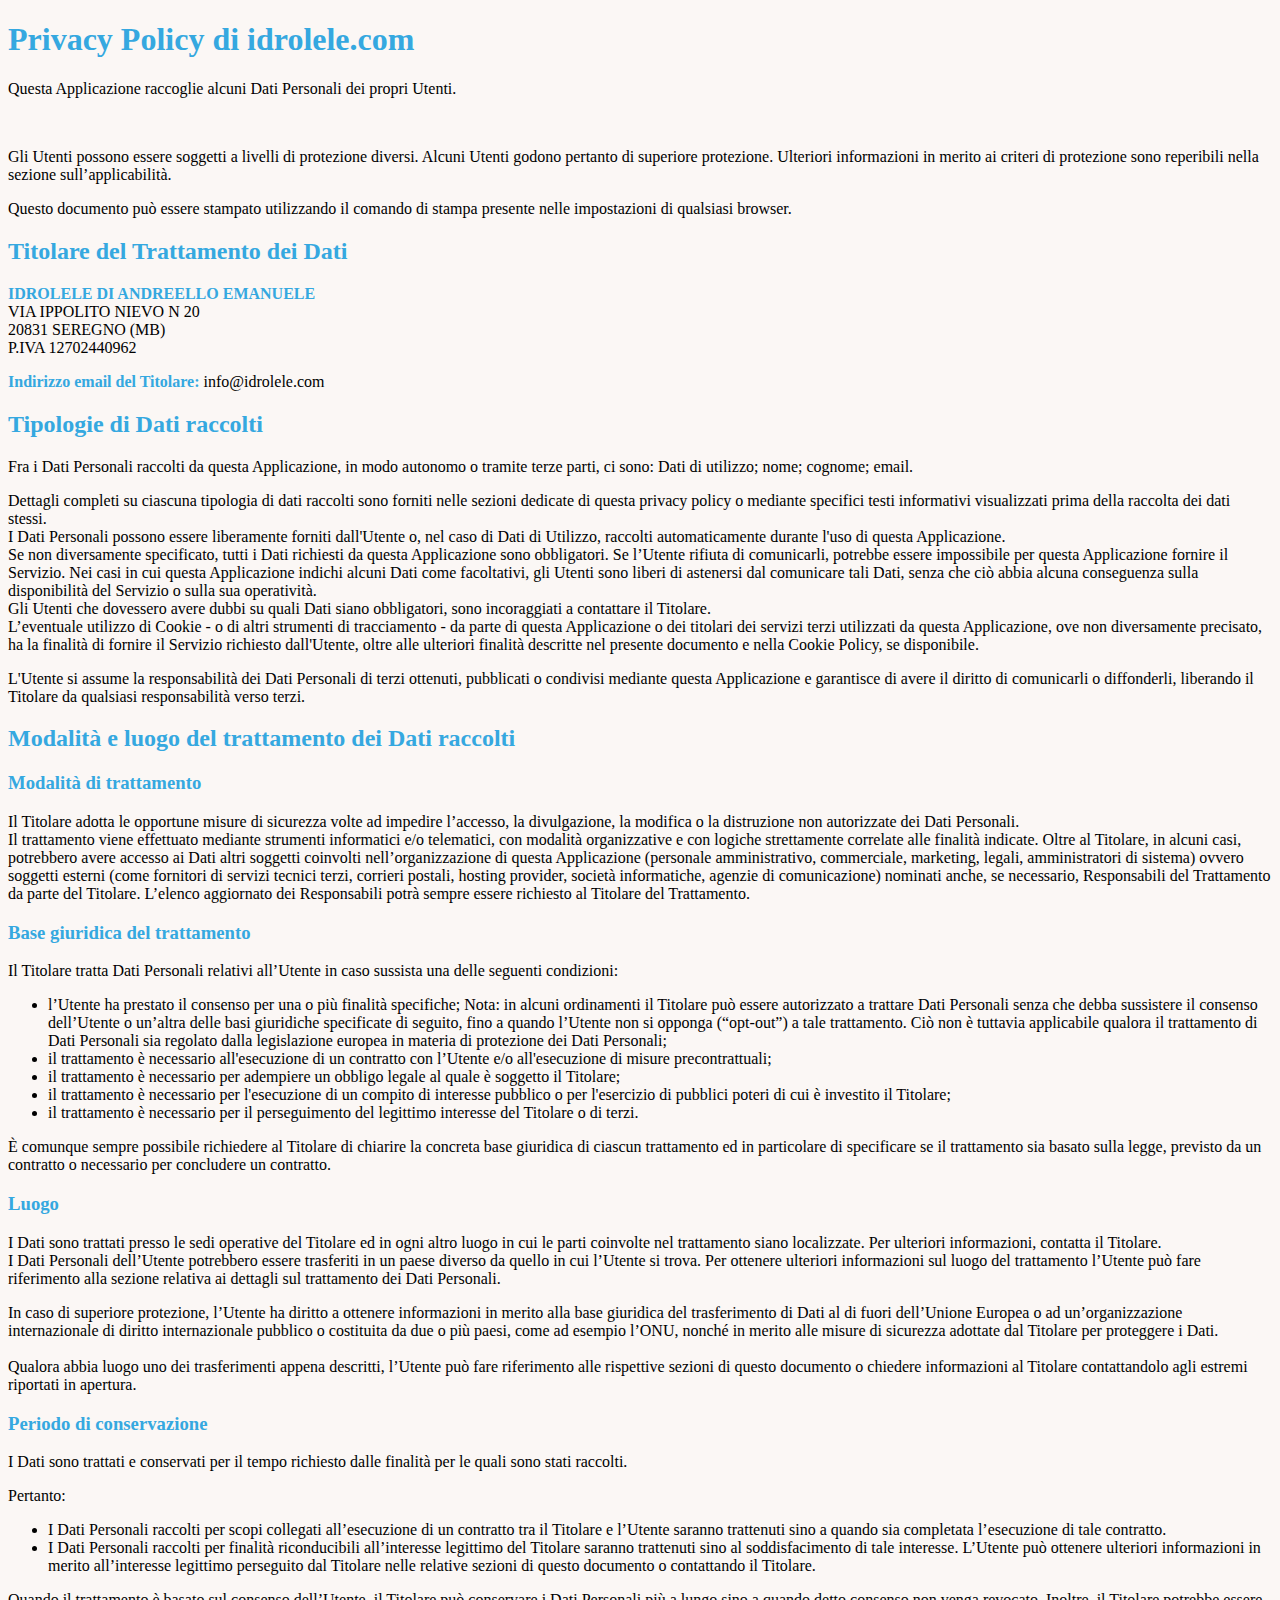
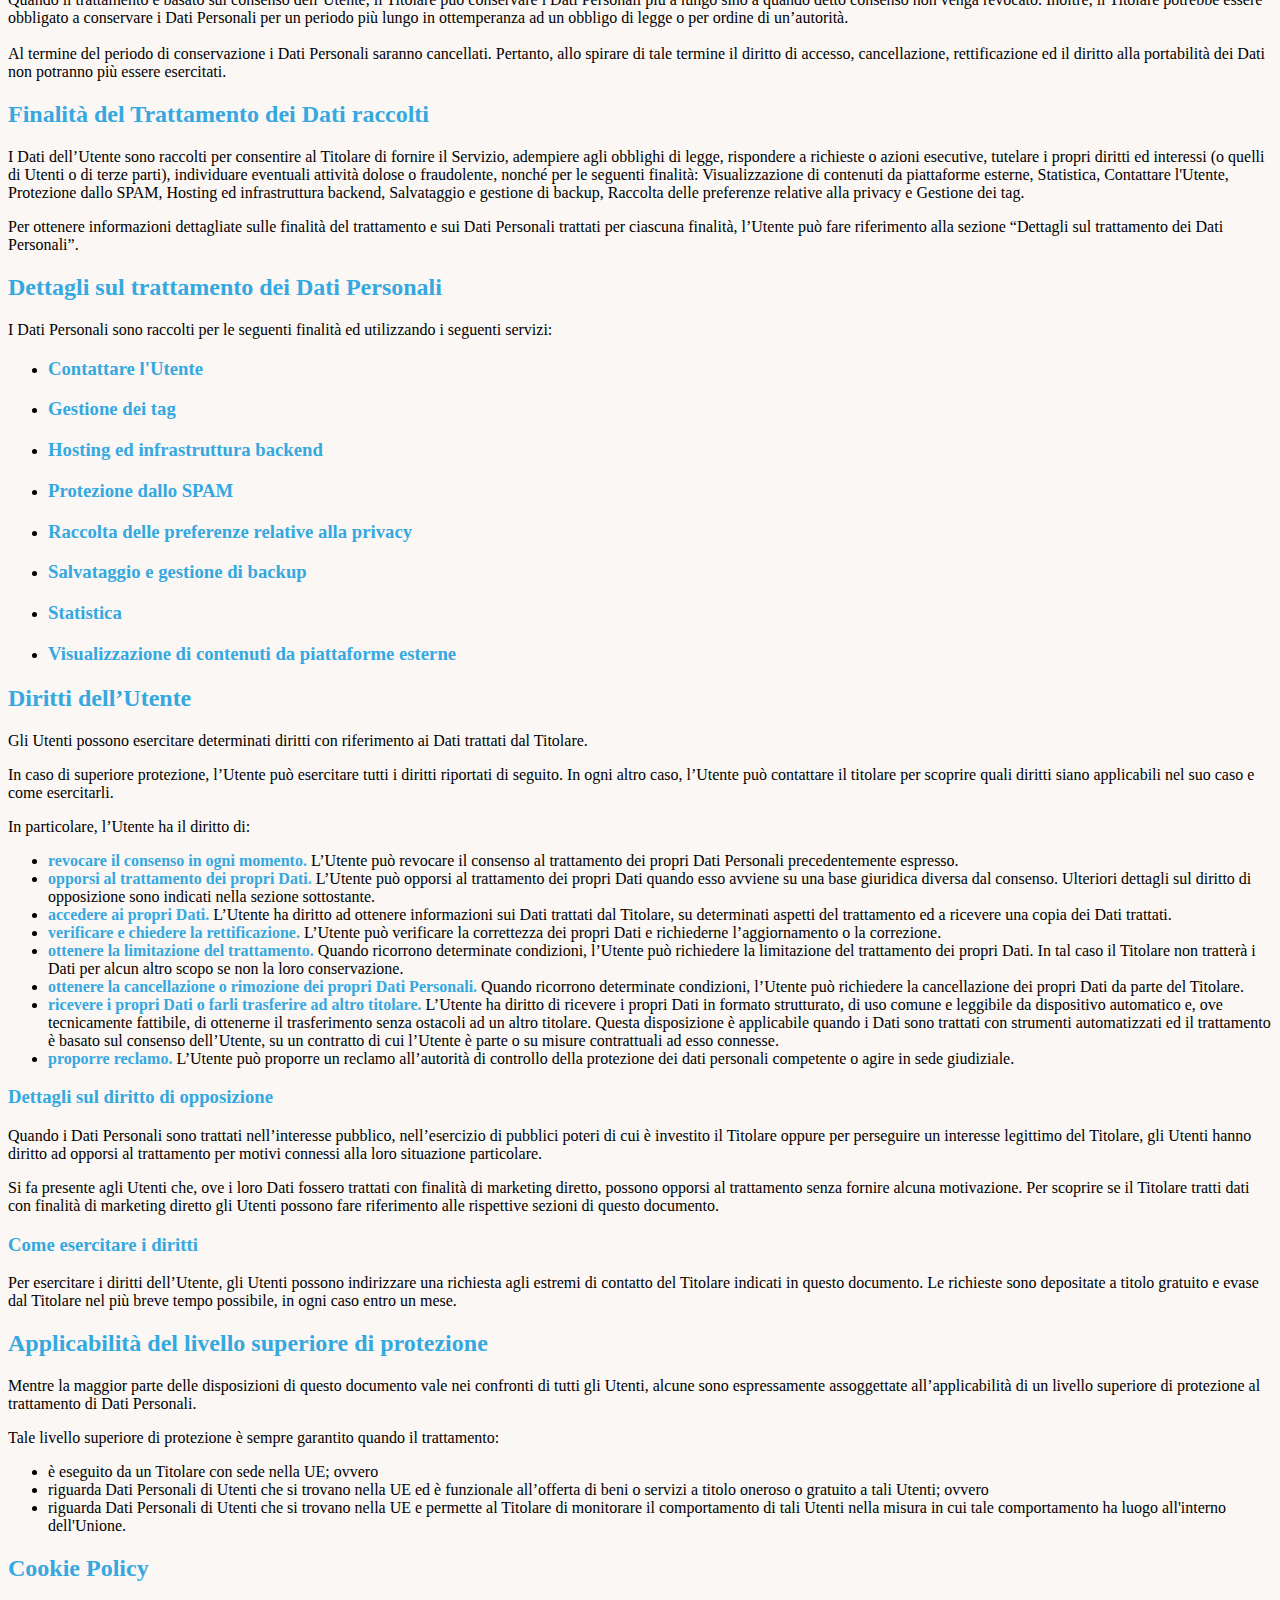
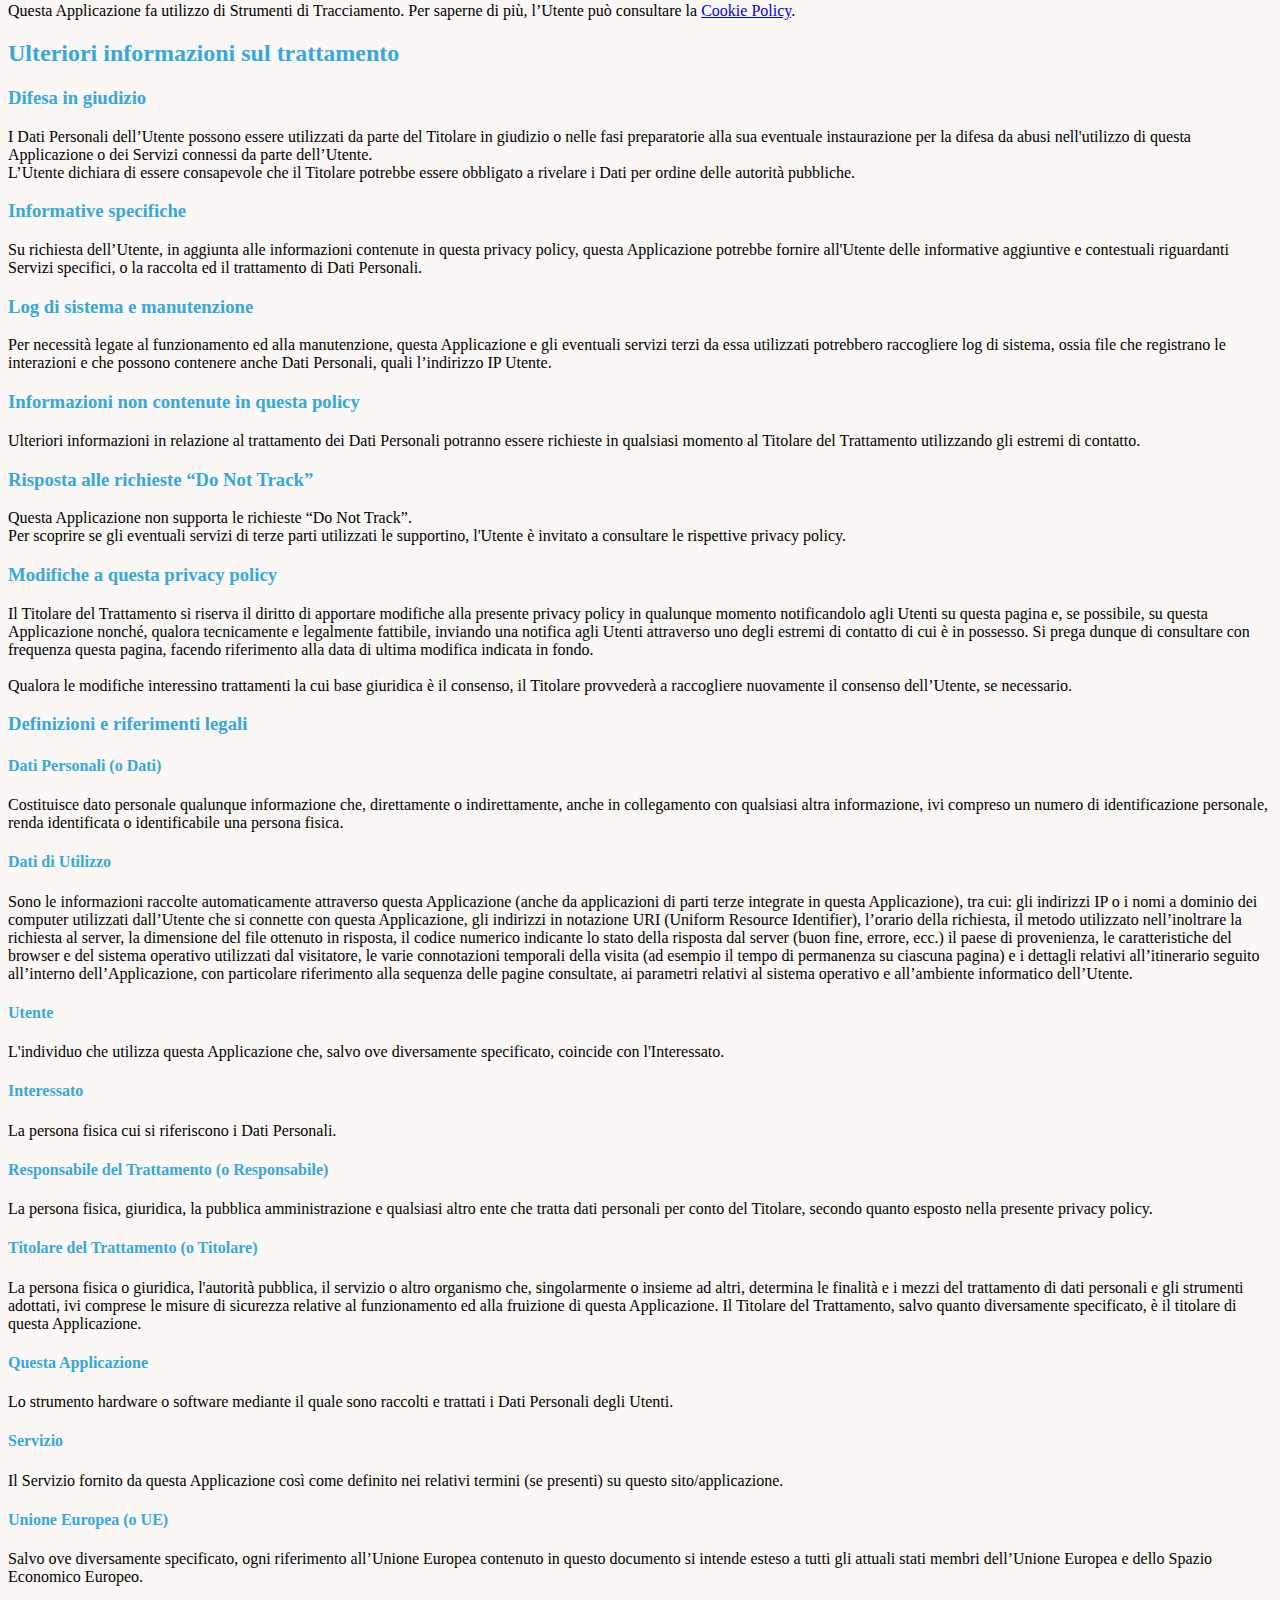
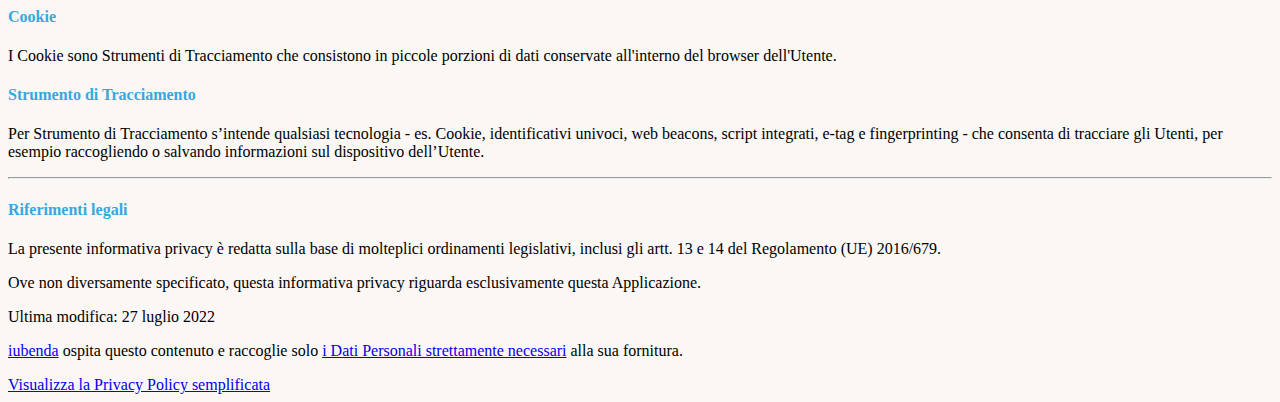
<file: Privacy Policy di idrolele.com.htm>
<!DOCTYPE html PUBLIC "-//W3C//DTD HTML 4.01//EN" "http://www.w3.org/TR/html4/strict.dtd">
<html id="policy" class="iubenda_fixed_policy" lang="it">

<head>



  <title>Privacy Policy di idrolele.com</title>

  <meta http-equiv="Content-Language" content="it">
  <meta http-equiv="Content-Type" content="text/html; charset=UTF-8">
  <meta http-equiv="date" content="2021-02-08">
  <meta http-equiv="last-modified" content="2022-07-27">
  <meta itemprop="name" content="Privacy Policy di idrolele.com">
  <meta itemprop="description" content="Questa Applicazione raccoglie alcuni Dati Personali dei propri Utenti.">
  <meta itemprop="image" content="https://www.iubenda.com/seo/assets/default.png">
  <meta name="locale" content="it">
  <meta name="title" content="Questa Applicazione raccoglie alcuni Dati Personali dei propri Utenti.">
  <meta name="description" content="Questa Applicazione raccoglie alcuni Dati Personali dei propri Utenti.">
  <meta name="image" content="https://www.iubenda.com/seo/assets/default.png">
  <meta name="twitter:card" content="summary">
  <meta name="twitter:title" content="Privacy Policy di idrolele.com">
  <meta name="twitter:description" content="Questa Applicazione raccoglie alcuni Dati Personali dei propri Utenti.">
  <meta name="twitter:site" content="@iubenda">
  <meta name="twitter:image:src" content="https://www.iubenda.com/seo/assets/default.png">
  <meta property="og:title" content="Privacy Policy di idrolele.com">
  <meta property="og:description" content="Questa Applicazione raccoglie alcuni Dati Personali dei propri Utenti.">
  <meta property="og:image" content="https://www.iubenda.com/seo/assets/default.png">
  <meta property="og:url" content="https://www.iubenda.com/privacy-policy/16644910/legal">
  <meta property="og:site_name" content="iubenda">
  <meta property="og:locale" content="it">
  <meta property="og:type" content="website">
  <meta property="fb:app_id" content="190131204371223">
  <link rel="canonical" href="https://www.iubenda.com/privacy-policy/16644910/legal">
  <!-- <link rel="stylesheet" href="style.css"> -->

  <meta name="viewport" content="width=device-width">

  <meta content="noindex, follow" name="robots">
  <style type="text/css">
    * {
      font-family: "Playfair Display", serif;
      background-color: #fbf7f5;
    }

    h1,
    h2,
    h3,
    h4,
    strong {
      color: #35a8e0;
    }

    #iubenda_policy .close {
      display: none;
    }

    #iubenda_policy #wbars {
      overflow-y: auto;
      -webkit-box-shadow: none;
      -moz-box-shadow: none;
      box-shadow: none;
      height: auto;
    }

    #iubenda_policy .iub_container {
      margin-top: 30px;
      margin-bottom: 30px;
    }

    #iubenda_policy .iub_container>.iub_footer {
      -webkit-box-shadow: none;
      -moz-box-shadow: none;
      box-shadow: none;
      -webkit-border-radius: none;
      -moz-border-radius: none;
      border-radius: none;
    }
  </style>
</head>

<body class="">
  <script type="text/javascript">
    var $body = $('body');

    // Add `all-collapsed` class to body in order to have all the expandable panel collapsed at page load and:
    // 1. avoid the closing animation
    // 2. allow all browsers (Firefox had issue) to scroll to an anchor if provided in the URL (e.g. #manage_cookies)
    // 3. done via JS in order to not have panels collapsed for browsers with disabled JS
    $body.addClass('all-collapsed')
      .on('click', '.expand .expand-click', function () {
        if ($body.hasClass('all-collapsed')) {
          // Remove `all-collapsed` class from the body and set all panels collapsed so toggleClass behaves as expected
          $('.expand-content').hide();
          $('.expand').addClass('collapsed');
          $body.removeClass('all-collapsed');
        }

        var $this = $(this);
        $this.parents('.expand').toggleClass('collapsed').toggleClass('expanded')
          .children('.expand-content').slideToggle('fast');
        $this.parents('.expand-item').toggleClass('hover');
        $this.children('.icon-17').toggleClass('icon-expand').toggleClass('icon-collapse');
      });
  </script>

  <div id="wbars_all">
    <div class="iub_container iub_base_container">
      <div id="wbars">
        <div class="iub_content legal_pp">



          <div class="iub_header">

            <h1>Privacy Policy di <strong>idrolele.com</strong></h1>

            <p>Questa Applicazione raccoglie alcuni Dati Personali dei propri Utenti.</p><br>
            <p>Gli Utenti possono essere soggetti a livelli di protezione
              diversi. Alcuni Utenti godono pertanto di superiore protezione.
              Ulteriori informazioni in merito ai criteri di protezione sono
              reperibili nella sezione sull’applicabilità.</p>
            <p>Questo documento può essere stampato utilizzando il comando di stampa presente nelle impostazioni di
              qualsiasi browser.</p>
          </div> <!-- /header -->



          <div class="one_line_col">
            <h2 id="owner_of_the_data">
              Titolare del Trattamento dei Dati
            </h2>
            <p><strong>IDROLELE DI ANDREELLO EMANUELE</strong>
              <br>VIA IPPOLITO NIEVO N 20
              <br>20831 SEREGNO (MB)
              <br>P.IVA 12702440962
            </p>
            <p><strong>Indirizzo email del Titolare:</strong> info@idrolele.com</p>
          </div>


          <div class="one_line_col">
            <h2 id="types_of_data">
              Tipologie di Dati raccolti
            </h2>


            <p>
              Fra i Dati Personali raccolti da questa Applicazione, in modo autonomo o tramite terze parti, ci sono:
              Dati di utilizzo; nome; cognome; email.
            </p>

            <p>Dettagli completi su ciascuna tipologia di dati raccolti sono
              forniti nelle sezioni dedicate di questa privacy policy o mediante
              specifici testi informativi visualizzati prima della raccolta dei dati
              stessi.<br>
              I Dati Personali possono essere liberamente forniti dall'Utente o, nel
              caso di Dati di Utilizzo, raccolti automaticamente durante l'uso di
              questa Applicazione.<br>
              Se non diversamente specificato, tutti i Dati richiesti da questa
              Applicazione sono obbligatori. Se l’Utente rifiuta di comunicarli,
              potrebbe essere impossibile per questa Applicazione fornire il Servizio.
              Nei casi in cui questa Applicazione indichi alcuni Dati come
              facoltativi, gli Utenti sono liberi di astenersi dal comunicare tali
              Dati, senza che ciò abbia alcuna conseguenza sulla disponibilità del
              Servizio o sulla sua operatività.<br>
              Gli Utenti che dovessero avere dubbi su quali Dati siano obbligatori, sono incoraggiati a contattare il
              Titolare.<br>
              L’eventuale utilizzo di Cookie - o di altri strumenti di tracciamento -
              da parte di questa Applicazione o dei titolari dei servizi terzi
              utilizzati da questa Applicazione, ove non diversamente precisato, ha la
              finalità di fornire il Servizio richiesto dall'Utente, oltre alle
              ulteriori finalità descritte nel presente documento e nella Cookie
              Policy, se disponibile.</p>
            <p>L'Utente si assume la responsabilità dei Dati Personali di terzi
              ottenuti, pubblicati o condivisi mediante questa Applicazione e
              garantisce di avere il diritto di comunicarli o diffonderli, liberando
              il Titolare da qualsiasi responsabilità verso terzi.</p>
          </div>


          <div class="one_line_col">
            <h2 id="place_of_processing">Modalità e luogo del trattamento dei Dati raccolti</h2>
            <h3 class="iub-subheading iub-subheading-legal-mode-processing">
              Modalità di trattamento
            </h3>
            <p>Il Titolare adotta le opportune misure di sicurezza volte ad
              impedire l’accesso, la divulgazione, la modifica o la distruzione non
              autorizzate dei Dati Personali. <br>
              Il trattamento viene effettuato mediante strumenti informatici e/o
              telematici, con modalità organizzative e con logiche strettamente
              correlate alle finalità indicate. Oltre al Titolare, in alcuni casi,
              potrebbero avere accesso ai Dati altri soggetti coinvolti
              nell’organizzazione di questa Applicazione (personale amministrativo,
              commerciale, marketing, legali, amministratori di sistema) ovvero
              soggetti esterni (come fornitori di servizi tecnici terzi, corrieri
              postali, hosting provider, società informatiche, agenzie di
              comunicazione) nominati anche, se necessario, Responsabili del
              Trattamento da parte del Titolare. L’elenco aggiornato dei Responsabili
              potrà sempre essere richiesto al Titolare del Trattamento.</p>
            <h3 class="iub-subheading iub-subheading-legal-basis-of-processing">
              Base giuridica del trattamento
            </h3>
            <p>Il Titolare tratta Dati Personali relativi all’Utente in caso sussista una delle seguenti condizioni:</p>
            <ul>
              <li>l’Utente ha prestato il consenso per una o più finalità
                specifiche; Nota: in alcuni ordinamenti il Titolare può essere
                autorizzato a trattare Dati Personali senza che debba sussistere il
                consenso dell’Utente o un’altra delle basi giuridiche specificate di
                seguito, fino a quando l’Utente non si opponga (“opt-out”) a tale
                trattamento. Ciò non è tuttavia applicabile qualora il trattamento di
                Dati Personali sia regolato dalla legislazione europea in materia di
                protezione dei Dati Personali;</li>
              <li>il trattamento è necessario all'esecuzione di un contratto con l’Utente e/o all'esecuzione di misure
                precontrattuali;</li>
              <li>il trattamento è necessario per adempiere un obbligo legale al quale è soggetto il Titolare;</li>
              <li>il trattamento è necessario per l'esecuzione di un compito di
                interesse pubblico o per l'esercizio di pubblici poteri di cui è
                investito il Titolare;</li>
              <li>il trattamento è necessario per il perseguimento del legittimo interesse del Titolare o di terzi.</li>
            </ul>
            <p>È comunque sempre possibile richiedere al Titolare di chiarire la
              concreta base giuridica di ciascun trattamento ed in particolare di
              specificare se il trattamento sia basato sulla legge, previsto da un
              contratto o necessario per concludere un contratto.</p>
            <h3 class="iub-subheading iub-subheading-legal-place">
              Luogo
            </h3>
            <p>I Dati sono trattati presso le sedi operative del Titolare ed in
              ogni altro luogo in cui le parti coinvolte nel trattamento siano
              localizzate. Per ulteriori informazioni, contatta il Titolare.<br>
              I Dati Personali dell’Utente potrebbero essere trasferiti in un paese
              diverso da quello in cui l’Utente si trova. Per ottenere ulteriori
              informazioni sul luogo del trattamento l’Utente può fare riferimento
              alla sezione relativa ai dettagli sul trattamento dei Dati Personali.</p>
            <p>In caso di superiore protezione, l’Utente ha diritto a ottenere
              informazioni in merito alla base giuridica del trasferimento di Dati al
              di fuori dell’Unione Europea o ad un’organizzazione internazionale di
              diritto internazionale pubblico o costituita da due o più paesi, come ad
              esempio l’ONU, nonché in merito alle misure di sicurezza adottate dal
              Titolare per proteggere i Dati.<br><br>
              Qualora abbia luogo uno dei trasferimenti appena descritti, l’Utente può
              fare riferimento alle rispettive sezioni di questo documento o chiedere
              informazioni al Titolare contattandolo agli estremi riportati in
              apertura.</p>
            <h3 class="iub-subheading iub-subheading-legal-time">
              Periodo di conservazione
            </h3>
            <p>I Dati sono trattati e conservati per il tempo richiesto dalle finalità per le quali sono stati raccolti.
            </p>
            <p>Pertanto:</p>
            <ul>
              <li>I Dati Personali raccolti per scopi collegati all’esecuzione di
                un contratto tra il Titolare e l’Utente saranno trattenuti sino a quando
                sia completata l’esecuzione di tale contratto.</li>
              <li>I Dati Personali raccolti per finalità riconducibili
                all’interesse legittimo del Titolare saranno trattenuti sino al
                soddisfacimento di tale interesse. L’Utente può ottenere ulteriori
                informazioni in merito all’interesse legittimo perseguito dal Titolare
                nelle relative sezioni di questo documento o contattando il Titolare.</li>
            </ul>
            <p>Quando il trattamento è basato sul consenso dell’Utente, il
              Titolare può conservare i Dati Personali più a lungo sino a quando detto
              consenso non venga revocato. Inoltre, il Titolare potrebbe essere
              obbligato a conservare i Dati Personali per un periodo più lungo in
              ottemperanza ad un obbligo di legge o per ordine di un’autorità.<br><br>
              Al termine del periodo di conservazione i Dati Personali saranno
              cancellati. Pertanto, allo spirare di tale termine il diritto di
              accesso, cancellazione, rettificazione ed il diritto alla portabilità
              dei Dati non potranno più essere esercitati.</p>
          </div>



          <div class="one_line_col">
            <h2 id="use_collected_data">Finalità del Trattamento dei Dati raccolti</h2>
            <p>
              I Dati dell’Utente sono raccolti per consentire al Titolare di
              fornire il Servizio, adempiere agli obblighi di legge, rispondere a
              richieste o azioni esecutive, tutelare i propri diritti ed interessi (o
              quelli di Utenti o di terze parti), individuare eventuali attività
              dolose o fraudolente, nonché per le seguenti finalità:
              Visualizzazione di contenuti da piattaforme esterne, Statistica,
              Contattare l'Utente, Protezione dallo SPAM, Hosting ed infrastruttura
              backend, Salvataggio e gestione di backup, Raccolta delle preferenze
              relative alla privacy e Gestione dei tag.
            </p>

            <p>Per ottenere informazioni dettagliate sulle finalità del
              trattamento e sui Dati Personali trattati per ciascuna finalità,
              l’Utente può fare riferimento alla sezione “Dettagli sul trattamento dei
              Dati Personali”.</p>
          </div>







          <div data-locale="it"></div>


          <div class="one_line_col">
            <h2 id="data_processing_detailed_info">Dettagli sul trattamento dei Dati Personali</h2>
            <p>I Dati Personali sono raccolti per le seguenti finalità ed utilizzando i seguenti servizi:</p>
            <ul class="for_boxes">

              <li>
                <div class="box_primary box_10 expand collapsed">
                  <h3 class="expand-click w_icon_24 policyicon_purpose_7977399 iub-purpose iub-purpose-7977399">
                    Contattare l'Utente
                  </h3>
                  <div class="expand-content" style="display: none;">



                    <h4 class="iub-service iub-service-6514992">Modulo di contatto (questa Applicazione)</h4>
                    <div class="wrap">
                      <p>L’Utente, compilando con i propri Dati il modulo
                        di contatto, acconsente al loro utilizzo per rispondere alle richieste
                        di informazioni, di preventivo, o di qualunque altra natura indicata
                        dall’intestazione del modulo.</p>
                    </div>

                    <p>Dati Personali trattati: cognome; email; nome; ragione sociale.</p>







                  </div>
                </div>
              </li>

              <li>
                <div class="box_primary box_10 expand collapsed">
                  <h3 class="expand-click w_icon_24 policyicon_purpose_10029266 iub-purpose iub-purpose-10029266">
                    Gestione dei tag
                  </h3>
                  <div class="expand-content" style="display: none;">
                    <p>Questo tipo di servizi è funzionale alla gestione centralizzata dei tag o script utilizzati su
                      questa Applicazione.<br>
                      L'uso di tali servizi comporta il fluire dei Dati dell'Utente attraverso gli stessi e, se del
                      caso, la loro ritenzione.</p>


                    <h4 class="iub-service iub-service-8486244">Google Tag Manager (Google Ireland Limited)</h4>
                    <div class="wrap">
                      <p>Google Tag Manager è un servizio di gestione dei tag fornito da Google Ireland Limited.</p>
                    </div>

                    <p>Dati Personali trattati: Dati di utilizzo.</p>


                    <p>Luogo del trattamento: Irlanda – <a href="https://policies.google.com/privacy" target="_blank"
                        rel="noopener noreferrer">Privacy Policy</a>. </p>




                  </div>
                </div>
              </li>

              <li>
                <div class="box_primary box_10 expand collapsed">
                  <h3 class="expand-click w_icon_24 policyicon_purpose_9947618 iub-purpose iub-purpose-9947618">
                    Hosting ed infrastruttura backend
                  </h3>
                  <div class="expand-content" style="display: none;">
                    <p>Questo tipo di servizi ha la funzione di ospitare
                      Dati e file che permettono a questa Applicazione di funzionare, ne
                      consentono la distribuzione e mettono a disposizione un'infrastruttura
                      pronta all'uso per erogare specifiche funzionalità di questa
                      Applicazione.</p>

                    <p>Alcuni servizi tra quelli elencati di seguito, se presenti, possono
                      funzionare su server geograficamente distribuiti, rendendo difficile
                      determinare l'effettiva ubicazione in cui sono conservati i Dati
                      Personali.</p>


                    <h4 class="iub-service iub-service-8407898">ArubaCloud (Aruba S.p.A.)</h4>
                    <div class="wrap">
                      <p>ArubaCloud è un servizio di hosting fornito da Aruba S.p.A.</p>
                    </div>

                    <p>Dati Personali trattati: varie tipologie di Dati secondo quanto specificato dalla privacy policy
                      del servizio.</p>


                    <p>Luogo del trattamento: Italia – <a
                        href="https://www.aruba.it/documents/tc-files/it/11_it_privacy_policy_aruba_spa.aspx"
                        target="_blank" rel="noopener noreferrer">Privacy Policy</a>. </p>




                  </div>
                </div>
              </li>

              <li>
                <div class="box_primary box_10 expand collapsed">
                  <h3 class="expand-click w_icon_24 policyicon_purpose_7977400 iub-purpose iub-purpose-7977400">
                    Protezione dallo SPAM
                  </h3>
                  <div class="expand-content" style="display: none;">
                    <p>Questo tipo di servizi analizza il traffico di questa
                      Applicazione, potenzialmente contenente Dati Personali degli Utenti, al
                      fine di filtrarlo da parti di traffico, messaggi e contenuti
                      riconosciuti come SPAM.</p>


                    <h4 class="iub-service iub-service-6514993">Google reCAPTCHA (Google Ireland Limited)</h4>
                    <div class="wrap">
                      <p>Google reCAPTCHA è un servizio di protezione dallo SPAM fornito da Google Ireland Limited.<br>
                        L'utilizzo del sistema reCAPTCHA è soggetto alla <a
                          href="https://www.google.com/intl/it/policies/privacy/" target="_blank" rel="noopener">privacy
                          policy</a> e ai <a href="https://www.google.com/intl/it/policies/terms/" target="_blank"
                          rel="noopener">termini di utilizzo</a> di Google.</p>
                    </div>

                    <p>Dati Personali trattati: Dati di utilizzo; Strumento di Tracciamento.</p>


                    <p>Luogo del trattamento: Irlanda – <a href="https://policies.google.com/privacy" target="_blank"
                        rel="noopener noreferrer">Privacy Policy</a>. </p>




                  </div>
                </div>
              </li>

              <li>
                <div class="box_primary box_10 expand collapsed">
                  <h3 class="expand-click w_icon_24 policyicon_purpose_9947633 iub-purpose iub-purpose-9947633">
                    Raccolta delle preferenze relative alla privacy
                  </h3>
                  <div class="expand-content" style="display: none;">
                    <p>Questo tipo di servizio permette a questa
                      Applicazione di raccogliere e salvare le preferenze degli Utenti
                      relative alla raccolta, all'uso e al trattamento delle loro informazioni
                      personali, come richiesto dalla legislazione applicabile in materia di
                      privacy.</p>


                    <h4 class="iub-service iub-service-8407911">Cookie Solution di iubenda (iubenda srl)</h4>
                    <div class="wrap">
                      <p>La Cookie Solution di iubenda permette al
                        Titolare di raccogliere e salvare le preferenze degli Utenti relative al
                        trattamento dei dati personali e in particolare all'utilizzo di Cookie e
                        altri Strumenti di Tracciamento su questa Applicazione.</p>
                    </div>

                    <p>Dati Personali trattati: Strumenti di Tracciamento.</p>


                    <p>Luogo del trattamento: Italia – <a href="https://www.iubenda.com/privacy-policy/20581392"
                        target="_blank" rel="noopener noreferrer">Privacy Policy</a>. </p>




                  </div>
                </div>
              </li>

              <li>
                <div class="box_primary box_10 expand collapsed">
                  <h3 class="expand-click w_icon_24 policyicon_purpose_9947622 iub-purpose iub-purpose-9947622">
                    Salvataggio e gestione di backup
                  </h3>
                  <div class="expand-content" style="display: none;">
                    <p>Questo tipo di servizi permette il salvataggio e la
                      gestione dei backup di questa Applicazione su server esterni gestiti dal
                      fornitore del servizio stesso. Questi backup possono comprendere sia il
                      codice sorgente ed i contenuti della stessa che i dati forniti a questa
                      Applicazione da parte dell'Utente.</p>


                    <h4 class="iub-service iub-service-8407902">Backup su Google Drive (Google Ireland Limited)</h4>
                    <div class="wrap">
                      <p>Google Drive è un servizio di salvataggio e gestione di backup fornito da Google Ireland
                        Limited.</p>
                    </div>

                    <p>Dati Personali trattati: varie tipologie di Dati secondo quanto specificato dalla privacy policy
                      del servizio.</p>


                    <p>Luogo del trattamento: Irlanda – <a href="https://policies.google.com/privacy" target="_blank"
                        rel="noopener noreferrer">Privacy Policy</a>. </p>




                  </div>
                </div>
              </li>

              <li>
                <div class="box_primary box_10 expand collapsed">
                  <h3 class="expand-click w_icon_24 policyicon_purpose_7977397 iub-purpose iub-purpose-7977397">
                    Statistica
                  </h3>
                  <div class="expand-content" style="display: none;">
                    <p>I servizi contenuti nella presente sezione permettono
                      al Titolare del Trattamento di monitorare e analizzare i dati di
                      traffico e servono a tener traccia del comportamento dell’Utente.</p>


                    <h4 class="iub-service iub-service-6514990">Wordpress Stat </h4>
                    <div class="wrap">
                      <p>Wordpress Stats è un servizio di statistica
                        fornito da Automattic Inc. oppure da Aut O’Mattic A8C Ireland Ltd., a
                        seconda di come il Titolare gestisce il trattamento dei Dati.</p>
                    </div>

                    <p>Dati Personali trattati: Dati di utilizzo; Strumento di Tracciamento.</p>


                    <p>Luogo del trattamento: Stati Uniti – <a href="https://automattic.com/privacy/" target="_blank"
                        rel="noopener noreferrer">Privacy Policy</a>; Irlanda – <a
                        href="https://automattic.com/privacy/" target="_blank" rel="noopener noreferrer">Privacy
                        Policy</a>. </p>




                    <h4 class="iub-service iub-service-8407875">Google Analytics 4 (Google Ireland Limited)</h4>
                    <div class="wrap">
                      <p>Google Analytics è un servizio di statistica
                        fornito da Google Ireland Limited (“Google”). Google utilizza i Dati
                        Personali raccolti allo scopo di tracciare ed esaminare l’utilizzo di
                        questa Applicazione, compilare report e condividerli con gli altri
                        servizi sviluppati da Google.<br>
                        Google potrebbe utilizzare i Dati Personali per contestualizzare e personalizzare gli annunci
                        del proprio network pubblicitario.<br>
                        In Google Analytics 4, gli indirizzi IP vengono utilizzati al momento
                        della raccolta e poi eliminati prima che i dati vengano registrati in
                        qualsiasi data center o server. Per saperne di più, è possibile
                        consultare la <a
                          href="https://support.google.com/analytics/answer/12017362?hl=it&amp;ref_topic=2919631"
                          target="_blank" rel="noopener">documentazione ufficiale di Google</a>.</p>
                    </div>

                    <p>Dati Personali trattati: Dati di utilizzo.</p>


                    <p>Luogo del trattamento: Irlanda – <a href="https://policies.google.com/privacy" target="_blank"
                        rel="noopener noreferrer">Privacy Policy</a> – <a
                        href="https://tools.google.com/dlpage/gaoptout?hl=it%22" target="_blank" rel="noopener">Opt
                        Out</a>. </p>




                  </div>
                </div>
              </li>

              <li>
                <div class="box_primary box_10 expand collapsed">
                  <h3 class="expand-click w_icon_24 policyicon_purpose_7977395 iub-purpose iub-purpose-7977395">
                    Visualizzazione di contenuti da piattaforme esterne
                  </h3>
                  <div class="expand-content" style="display: none;">
                    <p>Questo tipo di servizi permette di visualizzare
                      contenuti ospitati su piattaforme esterne direttamente dalle pagine di
                      questa Applicazione e di interagire con essi.<br>
                      Questo tipo di servizio potrebbe comunque raccogliere dati sul traffico
                      web relativo alle pagine dove il servizio è installato, anche quando gli
                      utenti non lo utilizzano.</p>


                    <h4 class="iub-service iub-service-6514988">Google Fonts (Google Ireland Limited)</h4>
                    <div class="wrap">
                      <p>Google Fonts è un servizio di visualizzazione di
                        stili di carattere gestito da Google Ireland Limited che permette a
                        questa Applicazione di integrare tali contenuti all’interno delle
                        proprie pagine.</p>
                    </div>

                    <p>Dati Personali trattati: Dati di utilizzo; varie tipologie di Dati secondo quanto specificato
                      dalla privacy policy del servizio.</p>


                    <p>Luogo del trattamento: Irlanda – <a href="https://policies.google.com/privacy" target="_blank"
                        rel="noopener noreferrer">Privacy Policy</a>. </p>




                  </div>
                </div>
              </li>
            </ul>
          </div>






          <div data-locale="it"></div>




          <div class="one_line_col">
            <h2 id="rights_subjects">Diritti dell’Utente</h2>
            <p>Gli Utenti possono esercitare determinati diritti con riferimento ai Dati trattati dal Titolare.</p>
            <p>In caso di superiore protezione, l’Utente può esercitare tutti i
              diritti riportati di seguito. In ogni altro caso, l’Utente può
              contattare il titolare per scoprire quali diritti siano applicabili nel
              suo caso e come esercitarli.</p>
            <p>In particolare, l’Utente ha il diritto di:</p>

            <ul>
              <li><strong>revocare il consenso in ogni momento.</strong> L’Utente può revocare il consenso al
                trattamento dei propri Dati Personali precedentemente espresso. </li>
              <li><strong>opporsi al trattamento dei propri Dati.</strong>
                L’Utente può opporsi al trattamento dei propri Dati quando esso avviene
                su una base giuridica diversa dal consenso. Ulteriori dettagli sul
                diritto di opposizione sono indicati nella sezione sottostante.</li>
              <li><strong>accedere ai propri Dati.</strong> L’Utente ha diritto ad
                ottenere informazioni sui Dati trattati dal Titolare, su determinati
                aspetti del trattamento ed a ricevere una copia dei Dati trattati.</li>
              <li><strong>verificare e chiedere la rettificazione.</strong> L’Utente può verificare la correttezza dei
                propri Dati e richiederne l’aggiornamento o la correzione. </li>
              <li><strong>ottenere la limitazione del trattamento.</strong> Quando
                ricorrono determinate condizioni, l’Utente può richiedere la
                limitazione del trattamento dei propri Dati. In tal caso il Titolare non
                tratterà i Dati per alcun altro scopo se non la loro conservazione.</li>
              <li><strong>ottenere la cancellazione o rimozione dei propri Dati Personali.</strong> Quando ricorrono
                determinate condizioni, l’Utente può richiedere la cancellazione dei propri Dati da parte del Titolare.
              </li>
              <li><strong>ricevere i propri Dati o farli trasferire ad altro titolare.</strong>
                L’Utente ha diritto di ricevere i propri Dati in formato strutturato,
                di uso comune e leggibile da dispositivo automatico e, ove tecnicamente
                fattibile, di ottenerne il trasferimento senza ostacoli ad un altro
                titolare. Questa disposizione è applicabile quando i Dati sono trattati
                con strumenti automatizzati ed il trattamento è basato sul consenso
                dell’Utente, su un contratto di cui l’Utente è parte o su misure
                contrattuali ad esso connesse.</li>
              <li><strong>proporre reclamo.</strong> L’Utente può proporre un
                reclamo all’autorità di controllo della protezione dei dati personali
                competente o agire in sede giudiziale.</li>
            </ul>

            <h3 class="iub-subheading iub-subheading-legal-right-to-object">
              Dettagli sul diritto di opposizione
            </h3>
            <p>Quando i Dati Personali sono trattati nell’interesse pubblico,
              nell’esercizio di pubblici poteri di cui è investito il Titolare oppure
              per perseguire un interesse legittimo del Titolare, gli Utenti hanno
              diritto ad opporsi al trattamento per motivi connessi alla loro
              situazione particolare.</p>
            <p>Si fa presente agli Utenti che, ove i loro Dati fossero trattati
              con finalità di marketing diretto, possono opporsi al trattamento senza
              fornire alcuna motivazione. Per scoprire se il Titolare tratti dati con
              finalità di marketing diretto gli Utenti possono fare riferimento alle
              rispettive sezioni di questo documento.</p>

            <h3 class="iub-subheading iub-subheading-legal-how-to-exercise">
              Come esercitare i diritti
            </h3>
            <p>Per esercitare i diritti dell’Utente, gli Utenti possono
              indirizzare una richiesta agli estremi di contatto del Titolare indicati
              in questo documento. Le richieste sono depositate a titolo gratuito e
              evase dal Titolare nel più breve tempo possibile, in ogni caso entro un
              mese.</p>
          </div>


          <div class="one_line_col">
            <h2>Applicabilità del livello superiore di protezione</h2>
            <p>Mentre la maggior parte delle disposizioni di questo documento
              vale nei confronti di tutti gli Utenti, alcune sono espressamente
              assoggettate all’applicabilità di un livello superiore di protezione al
              trattamento di Dati Personali. </p>
            <p>Tale livello superiore di protezione è sempre garantito quando il trattamento:</p>

            <ul>
              <li>è eseguito da un Titolare con sede nella UE; ovvero</li>
              <li>riguarda Dati Personali di Utenti che si trovano nella UE ed è
                funzionale all’offerta di beni o servizi a titolo oneroso o gratuito a
                tali Utenti; ovvero</li>
              <li>riguarda Dati Personali di Utenti che si trovano nella UE e
                permette al Titolare di monitorare il comportamento di tali Utenti nella
                misura in cui tale comportamento ha luogo all'interno dell'Unione.</li>
            </ul>
          </div>


          <div class="one_line_col">
            <h2 id="cookie_policy">Cookie Policy</h2>
            <p>Questa Applicazione fa utilizzo di Strumenti di Tracciamento. Per saperne di più, l’Utente può consultare
              la <a href="https://www.iubenda.com/privacy-policy/16644910/cookie-policy" title="Cookie Policy"
                class="show_comp_link iframe-preserve an-preserve">Cookie Policy</a>.</p>
          </div>


          <div class="one_line_col">
            <h2 id="further_data_processing_info">Ulteriori informazioni sul trattamento</h2>
            <h3 class="iub-subheading iub-subheading-legal-protection">
              Difesa in giudizio
            </h3>
            <p>I Dati Personali dell’Utente possono essere utilizzati da parte del
              Titolare in giudizio o nelle fasi preparatorie alla sua eventuale
              instaurazione per la difesa da abusi nell'utilizzo di questa
              Applicazione o dei Servizi connessi da parte dell’Utente.<br>
              L’Utente dichiara di essere consapevole che il Titolare potrebbe essere
              obbligato a rivelare i Dati per ordine delle autorità pubbliche.</p>
            <h3 class="iub-subheading iub-subheading-legal-specific-info">
              Informative specifiche
            </h3>
            <p>Su richiesta dell’Utente, in aggiunta alle informazioni contenute
              in questa privacy policy, questa Applicazione potrebbe fornire
              all'Utente delle informative aggiuntive e contestuali riguardanti
              Servizi specifici, o la raccolta ed il trattamento di Dati Personali.</p>
            <h3 class="iub-subheading iub-subheading-legal-maintenance">
              Log di sistema e manutenzione
            </h3>
            <p>Per necessità legate al funzionamento ed alla manutenzione, questa
              Applicazione e gli eventuali servizi terzi da essa utilizzati potrebbero
              raccogliere log di sistema, ossia file che registrano le interazioni e
              che possono contenere anche Dati Personali, quali l’indirizzo IP Utente.</p>
            <h3 class="iub-subheading iub-subheading-legal-information-not-contained">
              Informazioni non contenute in questa policy
            </h3>
            <p>Ulteriori informazioni in relazione al trattamento dei Dati
              Personali potranno essere richieste in qualsiasi momento al Titolare del
              Trattamento utilizzando gli estremi di contatto.</p>

            <h3 class="iub-subheading iub-subheading-legal-how-do-not-track">
              Risposta alle richieste “Do Not Track”
            </h3>
            <p>Questa Applicazione non supporta le richieste “Do Not Track”.<br>
              Per scoprire se gli eventuali servizi di terze parti utilizzati le
              supportino, l'Utente è invitato a consultare le rispettive privacy
              policy.</p>

            <h3 class="iub-subheading iub-subheading-legal-changes-to-this-privacy-policy">
              Modifiche a questa privacy policy
            </h3>
            <p>Il Titolare del Trattamento si riserva il diritto di apportare
              modifiche alla presente privacy policy in qualunque momento
              notificandolo agli Utenti su questa pagina e, se possibile, su questa
              Applicazione nonché, qualora tecnicamente e legalmente fattibile,
              inviando una notifica agli Utenti attraverso uno degli estremi di
              contatto di cui è in possesso. Si prega dunque di consultare con
              frequenza questa pagina, facendo riferimento alla data di ultima
              modifica indicata in fondo.<br><br>Qualora le modifiche interessino
              trattamenti la cui base giuridica è il consenso, il Titolare provvederà a
              raccogliere nuovamente il consenso dell’Utente, se necessario.
            </p>

          </div>




          <div class="one_line_col">
            <div class="box_primary box_10 definitions expand expanded">
              <h3 id="definitions_and_legal_references" class="expand-click w_icon_24 icon_ribbon">
                Definizioni e riferimenti legali
              </h3>
              <div class="expand-content">
                <h4>Dati Personali (o Dati)</h4>
                <p>Costituisce dato personale qualunque informazione che,
                  direttamente o indirettamente, anche in collegamento con qualsiasi altra
                  informazione, ivi compreso un numero di identificazione personale,
                  renda identificata o identificabile una persona fisica.</p>

                <h4>Dati di Utilizzo</h4>
                <p>Sono le informazioni raccolte automaticamente attraverso questa
                  Applicazione (anche da applicazioni di parti terze integrate in questa
                  Applicazione), tra cui: gli indirizzi IP o i nomi a dominio dei computer
                  utilizzati dall’Utente che si connette con questa Applicazione, gli
                  indirizzi in notazione URI (Uniform Resource Identifier), l’orario della
                  richiesta, il metodo utilizzato nell’inoltrare la richiesta al server,
                  la dimensione del file ottenuto in risposta, il codice numerico
                  indicante lo stato della risposta dal server (buon fine, errore, ecc.)
                  il paese di provenienza, le caratteristiche del browser e del sistema
                  operativo utilizzati dal visitatore, le varie connotazioni temporali
                  della visita (ad esempio il tempo di permanenza su ciascuna pagina) e i
                  dettagli relativi all’itinerario seguito all’interno dell’Applicazione,
                  con particolare riferimento alla sequenza delle pagine consultate, ai
                  parametri relativi al sistema operativo e all’ambiente informatico
                  dell’Utente.</p>

                <h4>Utente</h4>
                <p>L'individuo che utilizza questa Applicazione che, salvo ove diversamente specificato, coincide con
                  l'Interessato.</p>

                <h4>Interessato</h4>
                <p>La persona fisica cui si riferiscono i Dati Personali.</p>

                <h4>Responsabile del Trattamento (o Responsabile)</h4>
                <p>La persona fisica, giuridica, la pubblica amministrazione e
                  qualsiasi altro ente che tratta dati personali per conto del Titolare,
                  secondo quanto esposto nella presente privacy policy.</p>

                <h4>Titolare del Trattamento (o Titolare)</h4>
                <p>La persona fisica o giuridica, l'autorità pubblica, il servizio
                  o altro organismo che, singolarmente o insieme ad altri, determina le
                  finalità e i mezzi del trattamento di dati personali e gli strumenti
                  adottati, ivi comprese le misure di sicurezza relative al funzionamento
                  ed alla fruizione di questa Applicazione. Il Titolare del Trattamento,
                  salvo quanto diversamente specificato, è il titolare di questa
                  Applicazione.</p>

                <h4>Questa Applicazione</h4>
                <p>Lo strumento hardware o software mediante il quale sono raccolti e trattati i Dati Personali degli
                  Utenti.</p>

                <h4>Servizio</h4>
                <p>Il Servizio fornito da questa Applicazione così come definito nei relativi termini (se presenti) su
                  questo sito/applicazione.</p>

                <h4>Unione Europea (o UE)</h4>
                <p>Salvo ove diversamente specificato, ogni riferimento all’Unione
                  Europea contenuto in questo documento si intende esteso a tutti gli
                  attuali stati membri dell’Unione Europea e dello Spazio Economico
                  Europeo.</p>

                <h4>Cookie</h4>
                <p>I Cookie sono Strumenti di Tracciamento che consistono in
                  piccole porzioni di dati conservate all'interno del browser
                  dell'Utente.</p>

                <h4>Strumento di Tracciamento</h4>
                <p>Per Strumento di Tracciamento s’intende qualsiasi
                  tecnologia - es. Cookie, identificativi univoci, web beacons, script
                  integrati, e-tag e fingerprinting - che consenta di tracciare gli
                  Utenti, per esempio raccogliendo o salvando informazioni sul dispositivo
                  dell’Utente.</p>
                <hr>
                <h4>Riferimenti legali</h4>
                <p>La presente informativa privacy è redatta sulla base di
                  molteplici ordinamenti legislativi, inclusi gli artt. 13 e 14 del
                  Regolamento (UE) 2016/679.</p>
                <p>Ove non diversamente specificato, questa informativa privacy riguarda esclusivamente questa
                  Applicazione.</p>
              </div>
            </div>
          </div>



          <div class="iub_footer">

            <p>
              Ultima modifica: 27 luglio 2022
            </p>


            <p>
              <a target="_top" href="https://www.iubenda.com/it/generatore-di-privacy-e-cookie-policy"
                title="iubenda - generatore di Privacy Policy">iubenda</a> ospita questo contenuto e raccoglie solo <a
                target="_top" href="https://www.iubenda.com/privacy-policy/19418041">i Dati Personali strettamente
                necessari</a> alla sua fornitura.
            </p>

            <a href="https://www.iubenda.com/privacy-policy/16644910" title="Visualizza la Privacy Policy semplificata"
              class="show_comp_link iframe-preserve an-preserve">Visualizza la Privacy Policy semplificata</a>

          </div> <!-- /footer -->

          <script type="text/javascript">
            window.tryFunc = function (fName, args) {
              if (typeof window[fName] === 'function') {
                window[fName](args);
              } else {
                if (args) {
                  /* default behaviour is link */
                  if (args.href) {
                    /* default link is target='_blank' */
                    window.open(args.href)
                  }
                }
              }
              return false; /* inhibit default behaviour */
            }
          </script>


        </div> <!-- /content -->
      </div> <!-- /wbars -->


    </div> <!-- /container base_container -->
  </div> <!-- /wbars_wrapper -->




  <script type="text/javascript">
    var privacyPolicy = new PrivacyPolicy({
      id: 1880716,
      noBrand: true
    })

    $(document).ready(function () {
      privacyPolicy.start();
    });
  </script>




</body>

</html>
</file>
<file: style.css>
/* Lato */
@import url("https://fonts.googleapis.com/css2?family=Lato:wght@300;400;700;900&display=swap");
/* Playfair Display */
@import url("https://fonts.googleapis.com/css2?family=Playfair+Display:wght@400;700;800&display=swap");
/* Open Sans */
/* @import url("https://fonts.googleapis.com/css2?family=Open+Sans:wght@300;400;700&display=swap"); */

/* Idrolele logo gradiente:
#E20613 @ 15%
#35A8E0 @ 70%
#0093D7 @ 98%
*/

/* * {
  border: 1px rgba(255, 0, 0, 0.363) solid;
} */

:root {
  --colore-rosso: #e20613;
  --colore-azzurro: #35a8e0;
  --colore-azzurroScuro: #0093d7;
  --colore-verdemare: #064960;
  --colore-verdemareSfumato85: #064960d9;
  --colore-idroleleBianco: #fbf7f5;
  --colore-grigio: #f0f0f0;
  --colore-grigio2: #aaa;
  --colore-grigioFooter: #58554f;
  --colore-grigioScuro: #333;
  --colore-idroleleNero: #240904;
  --colore-biancoPuro: #fff;
  --colore-neroPuro: #000;

  --colore-idroleleRosso: #f62d2d;
  --colore-idroleleBlu: #1034a6;

  --gradiente-rosso-blu: linear-gradient(
    to right,
    var(--colore-idroleleRosso),
    var(--colore-idroleleBlu)
  );

  --multi-shadow: 0 1px 1px rgba(10, 143, 109, 0.397),
    0 2px 2px rgba(0, 0, 0, 0.15), 0 4px 4px rgba(21, 83, 197, 0.15),
    0 8px 8px rgba(12, 156, 223, 0.15);

  --soft-shadow: rgba(50, 50, 93, 0.25) 0px 13px 27px -5px,
    rgba(0, 0, 0, 0.3) 0px 8px 16px -8px;
}

*,
*::before,
*::after {
  padding: 0;
  margin: 0;
  box-sizing: border-box;
  list-style: none;
  list-style-type: none;
  text-decoration: none;
  -webkit-font-smoothing: antialiased;
  -moz-osx-font-smoothing: grayscale;
  text-rendering: optimizeLegibility;
}

html {
  font-size: 100%;
  scroll-behavior: smooth;
  height: -webkit-fill-available;
}

body {
  font-family: "Lato", sans-serif;
  display: flex;
  flex-direction: column;
  height: 100vh;
  margin: 0;
  background-color: var(--colore-idroleleBianco);
  color: #240904;
  z-index: 1;
  position: relative;
  min-height: 100vh;
}

a {
  display: inline-block !important;
}

/* a:visited {
  color: var(--colore-rosso);
} */

i {
  padding: 6px;
}

ul,
li,
a,
button {
  text-decoration: none;
  color: inherit;
  user-select: none;
  border: none;
  outline: none;
  background: none;
}

img {
  display: block;
  max-width: 100%;
  object-fit: cover;
  image-rendering: -webkit-optimize-contrast;
  image-rendering: -moz-crisp-edges;
  image-rendering: crisp-edges;
}

br {
  /* line-height: 2em; */
  margin-bottom: 20px;
}

hr {
  background: var(--gradiente-rosso-blu);
  height: 3px;
  border: none;
  border-radius: 5px;
  margin: 10px 0px 10px 0px;
  opacity: 0.8;
  width: 100%;
}

ul {
  list-style-type: none;
  margin: 0;
  padding: 0;
}

li {
  display: inline-block;
  margin-right: 10px;
}

h1 {
  font-size: 36px;
  margin: 0;
}

/* HEADER START */
header {
  height: 152px;
  background-color: var(--colore-verdemareSfumato85);
  color: var(--colore-idroleleBianco);
  /* padding: 10px 20px 10px 50px; */
  display: flex;
  justify-content: space-between;
  align-items: center;
  height: 140px;
  box-shadow: var(--multi-shadow);
  padding-top: 10px;
  padding-bottom: 10px;
  padding-left: 5rem;
  padding-right: 5rem;
}

#background-image {
  position: absolute;
  width: 100%;
  height: 140px;
  z-index: -1;
  object-fit: cover;
}

nav.nav-desktop {
  display: block;
}

nav.nav-responsive {
  display: none;
}

nav ul {
  list-style: none;
  margin: 0;
  padding: 0;
  display: flex;
  margin: 10px;
  justify-content: center;
}

nav ul li {
  margin: 0 10px;
}

nav ul li a {
  text-decoration: none;
  font-size: 18px;
  padding: 10px;
  transition: background-color 0.3s ease;
  color: var(--colore-idroleleBianco);
}

div,
p {
  font-size: 18px;
}

nav p a {
  font-size: 18px;
  padding: 10px;
  transition: background-color 300ms ease;
}

nav ul li a:hover,
nav p a:hover {
  background-color: var(--colore-idroleleBianco);
  color: var(--colore-verdemare);
  /* color: var(--colore-Nero); */
}

a#emergenza {
  background-color: rgba(255, 255, 255, 0.3);
  box-shadow: var(--multi-shadow);
  border-radius: 1px;
  padding: 12px 20px 12px 20px;
  display: flex;
  flex-direction: column;
  justify-content: center;
  align-items: center;
  text-align: center;
  transition: all 200ms ease-out;
}

a#emergenza:hover {
  background-color: rgba(255, 255, 255, 0.85);
  color: var(--colore-verdemare);
}

#main-logo {
  height: 120px;
  transition: all 300ms ease;
}

#main-logo:hover {
  /* filter: grayscale(1) brightness(4); */
  filter: brightness(1.3);
}
/* HEADER END */

/* CONTENT START */
section:not(.slider__section) {
  /* section { */
  margin: 0px;
  width: 100%;
  margin-inline: auto;
  padding-block-start: 2.5rem;
  padding-left: 5rem;
  padding-right: 5rem;
  display: flex;
  flex-direction: column;
  justify-content: center;
  align-items: center;
  opacity: 0;
  transition: opacity 800ms ease-out;
}

section.slider__section {
  width: 100%;
  margin: 0;
  padding: 40px 0px;
  margin-inline: 0;
}

div.slider__wrapper {
  padding-inline: 0;
}

section.fadeIn {
  opacity: 1;
}

div.section-description {
  width: 100%;
}

.container {
  /* max-width: 75rem; */
  height: auto;
  margin-inline: auto;
  padding-inline: 1.25rem;
}

.content {
  margin: 0;
  width: 100%;
  max-width: 100%;
}

/* SPLIDE start*/

.splide__slide {
  /* transform: scale(0.8, 0.8); */
  display: inline-flex;
  vertical-align: middle;
  justify-content: center;
  align-items: center;
}

.splide_description {
  /* temp hidden */
  visibility: hidden;
  padding-top: 10px;
}

.splide__progress__bar {
  height: 3px;
  background: var(--gradiente-rosso-blu);
  opacity: 0.5;
}

.is-active {
  opacity: 1;
}

.slider-text {
  padding-top: 20px;
}

.splide__toggle {
  margin: 6px;
  /* margin-left: 20px; */
  outline: 0;
  border-radius: 50%;
  display: inline-flex;
  width: 1.8rem;
  height: 1.8rem;
  align-items: center;
  justify-content: center;
  margin-right: 0.5rem;
  background-color: var(--colore-grigio);
  fill: #95a5a6;
  transition: background-color 200ms ease;
}

.splide__toggle:hover {
  fill: var(--colore-grigio);
  background-color: var(--colore-idroleleRosso);
}

.splide__toggle svg {
  height: 40%;
  width: 40%;
}

button.splide__pagination__page.is-active {
  background: var(--colore-idroleleRosso) !important;
  fill: var(--colore-idroleleRosso) !important;
}

div#testimonial__splide button.splide__pagination__page.is-active {
  background: var(--colore-azzurroScuro) !important;
  fill: var(--colore-azzurroScuro) !important;
}
/* SPLIDE end*/

/* ----servizi start */
section#servizi {
  justify-content: start;
  /* margin-top: 40px; */
  min-height: 90vh;
  background-color: var(--colore-grigio);
  /* padding-top: 40px; */
  padding-bottom: 80px;
}

#interactive-container {
  display: flex;
  justify-content: space-between;
  flex-direction: row-reverse;
  width: 100%;
  height: auto;
}

#logo-testo {
  position: relative;
  padding: 20px;
  padding-top: 40px;
  width: 100%;
  height: auto;
  flex-basis: 40%;
}

#logo-vector-container {
  float: right;
  padding-top: 30px;
  min-width: 250px;
  height: 100%;
  width: 50vw;
  height: auto;
}

svg {
  width: 100%;
  height: 100%;
  max-height: 80vh;
}

path.st2 {
  fill: var(--colore-grigioScuro);
}

.blocco-interattivo {
  fill: var(--colore-grigio2);
  transition: fill 200ms ease-out;
  padding: 10px;
}

.blocco-interattivo.selected {
  fill: var(--colore-neroPuro);
  cursor: pointer;
}

div.descrizione-servizi {
  padding: 20px;
  overflow-y: auto;
  max-height: 125%;
  position: absolute;
  top: 0;
  left: 0;
  visibility: hidden;
  opacity: 0;
  transition: opacity 400ms ease-in-out;
}

div.descrizione-servizi > * {
  margin-top: 20px;
  /* text-align: justify; */
}

div.descrizione-servizi > img {
  box-shadow: var(--multi-shadow);
  /* max-height: 10%; */
}

div.selected {
  visibility: visible;
  opacity: 1;
}

div.servizi-carets {
  width: 20%;
  cursor: pointer;
  display: flex;
  flex-direction: row;
  justify-content: space-between;
  position: relative;
  left: 40%;
  transform: translateX(-50%);
  margin-top: 20px;
  /* display: none; */
}

div.servizi-carets i {
  /* padding: 20px; */
  color: var(--colore-grigio2);
  transform: scale(1.8);
  /* width: 20px;
  height: 20px; */
  transition: color 200ms ease;
  /* background-color: #0093d7; */
  width: 20px;
  height: 20px;
  border-radius: 50%;
  display: flex;
  justify-content: center;
  align-items: center;
  transition: 200ms ease;
}

div.servizi-carets i:hover {
  color: var(--colore-grigio);
  background-color: var(--colore-grigioScuro);
}

/* ----servizi end */

/* recensioni start */
div#testimonial__slider {
  overflow: hidden;
}

div.testimonial-container {
  padding: 0px 20px 20px 20px;
  box-shadow: var(--soft-shadow);
  margin-bottom: 20px;
  max-width: 40vw;
}

.testimonial-container h4 {
  /* display: inline; */
  line-height: 3rem;
  margin-top: 0px;
  font-family: "Playfair Display", serif;
  font-size: 18px;
  font-weight: 400;
  /* font-style: italic; */
}

.testimonial-container img {
  /* display: inline; */
  /* position: relative; */
  height: 16px;
  margin-bottom: 0.8rem;
}

.testimonial-container a {
  text-decoration: underline;
  font-size: 16px;
  position: relative;
  text-align: right;
  width: 100%;
  color: var(--colore-azzurroScuro);
}

#testimonial__splide-list .splide__slide {
  margin-bottom: 20px;
}
/* recensioni end */
/* CONTENT END */

/* FOOTER START*/
.footer-wrapper {
  font-family: "Playfair Display", serif;
  width: 100%;
  bottom: 0;
  left: 0;
  color: var(--colore-idroleleBianco);
  text-align: left;
  z-index: -1;
}

.footer-contact {
  display: flex;
  flex-direction: row;
  align-items: center;
  background-color: var(--colore-verdemare);
  text-align: center;
  justify-content: center;
  min-height: 50px;
}

.footer-contact h2 {
  padding: 6px 10px 10px 10px;
}

.icons-footer {
  margin: 0;
  top: 4px;
  /* margin-top: 4px; */
  padding: 0;
  float: left;
  list-style: none;
  display: flex;
}

.social-icons a {
  color: var(--colore-idroleleBianco);
  margin-left: 20px;
}

.social-icons a i {
  width: 30px;
  height: 30px;
  transition: all 100ms ease-out;
}

.social-icons a i:hover {
  background-color: var(--colore-idroleleBianco);
  color: var(--colore-verdemare);
  transform: scale(1.3);
}

.footer {
  display: flex;
  flex-direction: column;
  justify-content: center;
  text-align: center;
  padding: 10px 0px;
  background-color: var(--colore-grigioFooter);
}

#footer-image {
  position: relative;
  /* bottom: -50%; */
  width: 100%;
  z-index: -2;
  overflow: hidden;
}
/* FOOTER END */

/* CONTATTI START */
section#contatti {
  margin-top: 20px;
  padding-bottom: 20px;
}

.contact-wrapper {
  display: flex;
  justify-content: center;
  padding-bottom: 20px;
  flex-direction: row;
  margin-top: 20px;
  align-items: top;
  height: auto;
  width: 100%;
}

.contact-info {
  width: 100%;
  text-align: right;
  padding-top: 20px;
  padding-right: 10%;
  padding-left: 10%;
}

.contact-form-container {
  width: 100%;
  text-align: left;
  padding: 20px;
}

/* a#contact-telefono, */
.link-animazione-gradiente {
  background: linear-gradient(
    to left,
    var(--colore-idroleleNero),
    var(--colore-idroleleNero),
    var(--colore-idroleleNero),
    var(--colore-idroleleNero),
    var(--colore-idroleleNero),
    var(--colore-idroleleNero),
    var(--colore-grigioFooter),
    var(--colore-rosso),
    var(--colore-azzurro),
    var(--colore-grigioFooter),
    var(--colore-idroleleNero),
    var(--colore-idroleleNero),
    var(--colore-idroleleNero),
    var(--colore-idroleleNero),
    var(--colore-idroleleNero),
    var(--colore-idroleleNero)
  );
  -webkit-background-clip: text;
  background-clip: text;
  -webkit-text-fill-color: transparent;
  /* text-fill-color: transparent; */
  background-size: 500% auto;
  animation: textShine 6s ease-in-out infinite reverse;
  filter: brightness(1.3);
}

@keyframes textShine {
  0% {
    background-position: 0% 50%;
  }
  100% {
    background-position: 100% 50%;
  }
}

.form-group {
  margin-bottom: 15px;
}

input {
  width: 70%;
  /* height: 25px; */
  padding: 6px;
}

textarea {
  width: 70%;
  resize: none;
  min-height: 60px;
  font-family: "Lato";
  font-size: smaller;
  padding: 10px 6px;
}

.input-small {
  width: 34.1% !important;
  margin-right: 1%;
}

input[type="Submit"] {
  margin-top: 10px;
  height: 30px;
  background: linear-gradient(
    to right,
    #e92525,
    #f70c0c,
    #92395e,
    #1034a6,
    #1034a6 /* var(--colore-verdemare) */
  );
  background-size: 400% 100%;
  color: #fbf7f5;
  border: none;
  text-transform: uppercase;
  letter-spacing: 0.05em;
  font-family: "Lato";
  font-weight: 700;
  padding: 0px;
  transition: all 400ms ease-in-out;
  cursor: pointer;
  box-shadow: var(--multi-shadow);
  /* width: 80%; */
}

input[type="Submit"]:hover {
  background-position: 100% 0;
}

input.error {
  border: 1px solid red !important;
}
/* CONTATTI END */

@media screen and (max-width: 1024px) {
  document,
  body {
    width: 100%;
    overflow-x: hidden !important;
  }

  #emergenza {
    /* display: none !important; */
    transform: scale(0.6);
  }

  g#titolo {
    display: none !important;
  }

  /* remove hover effects */
}

@media screen and (max-width: 768px) {
  * {
    margin: 0;
    padding: 0;
  }

  body {
    width: 100%;
    overflow-x: hidden;
  }

  header {
    position: fixed !important;
    top: 0;
    left: 0;
    width: 100%;
    z-index: 10;
    height: 70px !important;
    padding: 10px;
  }

  #background-image {
    position: fixed;
    z-index: 9;
    height: 70px;
  }

  #main-logo {
    height: 58px;
    padding-left: 10px;
  }

  #main-logo:hover {
    filter: brightness(1);
  }

  .menu-btn {
    position: relative;
    display: flex;
    justify-content: center;
    align-items: center;
    width: 80px;
    height: 80px;
    cursor: pointer;
    border: 3px solid var(--colore-idroleleBianco);
    transform: scale(0.6);
    transition: all 500ms ease-in-out;
  }

  .menu-btn__burger {
    width: 50px;
    height: 6px;
    background: var(--colore-idroleleBianco);
    border-radius: 5px;
    transition: all 500ms ease-in-out;
  }

  .menu-btn__burger::before,
  .menu-btn__burger::after {
    content: "";
    position: absolute;
    width: 50px;
    height: 6px;
    background: var(--colore-idroleleBianco);
    border-radius: 5px;
    transition: all 500ms ease-in-out;
  }

  .menu-btn__burger::before {
    transform: translateY(-16px);
  }

  .menu-btn__burger::after {
    transform: translateY(16px);
  }

  /* burger animation */
  .menu-btn.open .menu-btn__burger {
    transform: translateX(-50px);
    background: transparent;
  }

  .menu-btn.open .menu-btn__burger::before {
    transform: rotate(45deg) translate(35px, -35px);
  }
  .menu-btn.open .menu-btn__burger::after {
    transform: rotate(-45deg) translate(35px, 35px);
  }

  nav.nav-desktop {
    display: none;
  }

  nav.nav-responsive {
    display: block;
  }

  .mobile-nav {
    visibility: hidden;
    position: fixed;
    top: 70px;
    left: 0;
    z-index: -10;
    width: 100%;
    height: 100%;
    background: var(--colore-idroleleBianco);
    max-height: calc(100vh-70px);
    opacity: 0;
    transition: all 500ms ease;
  }

  .mobile-nav.open {
    visibility: visible;
    z-index: 10;
    opacity: 1;
  }

  .mobile-nav ul {
    margin: 0;
    padding: 0;
    padding-top: 30px;
    flex-direction: column;
  }

  .mobile-nav ul li {
    margin: 0;
    list-style: none;
    text-transform: uppercase;
    float: none;
    text-align: center;
    padding-top: 20px;
    padding-bottom: 30px;
  }

  .mobile-nav ul li a {
    color: var(--colore-verdemare);
    width: 100%;
    letter-spacing: 0.2em;
    padding: 30px 20px 30px 20px;
  }

  .mobile-nav ul li a:hover {
    background: var(--colore-verdemare);
    color: var(--colore-idroleleBianco);
  }

  .mobile-nav-icons {
    display: flex;
    flex-direction: row;
    align-items: center;
    justify-content: center;
  }

  .mobile-nav-icons li {
    transform: scale(1.5);
    padding: 20px;
    height: 132px;
  }

  .container {
    /* max-width: 75rem; */
    height: auto;
    margin-inline: 0;
    padding-inline: 0;
  }

  section#hero-title {
    margin-top: 70px;
  }

  section {
    padding-left: 0.5rem !important;
    padding-right: 0.5rem !important;
  }

  section#servizi {
    justify-content: center;
    /* padding: 10px; */
    min-height: 0;
    padding-bottom: 80px;
  }

  /* section#contatti {
    min-height: 80vh;
  } */

  svg#Livello_1 {
    object-position: right;
  }

  #logo-testo {
    flex-basis: 50% !important;
    flex: 1;
  }

  #logo-vector-container {
    flex-basis: 50% !important;
    min-width: 0 !important;
  }

  div.descrizione-servizi {
    /* padding: 8px; */
    padding: 8px;
    padding-left: 0px !important;
  }

  div.descrizione-servizi > * {
    margin-top: 8px;
  }

  div.servizi-carets {
    width: 50%;
    position: relative;
    left: 40%;
    padding-top: 0px;
  }

  .contact-info {
    padding: 8px;
    flex-basis: 80%;
  }

  .form-group {
    width: 100%;
  }

  textarea,
  input {
    width: 100%;
  }

  input.input-small {
    width: 47% !important;
  }

  div.testimonial-container {
    max-width: none;
    width: 250px;
  }
}
</file>
